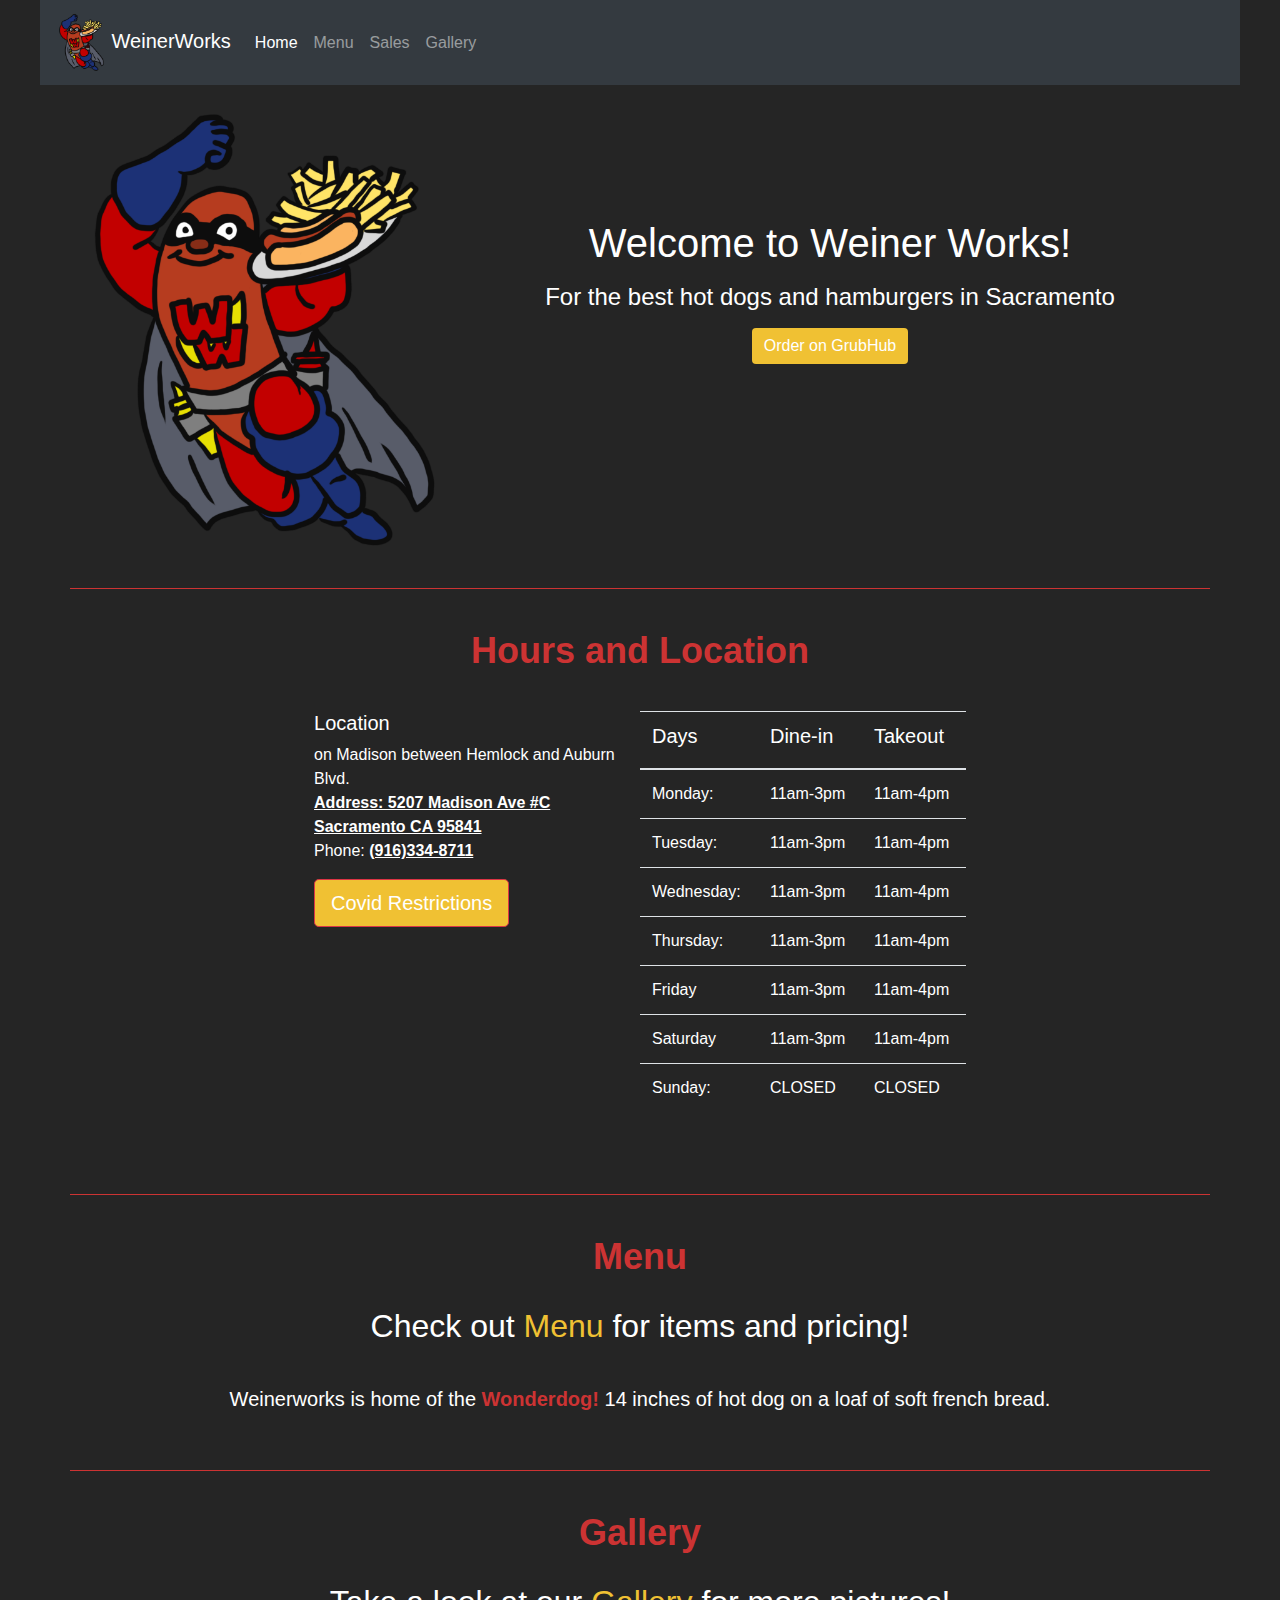
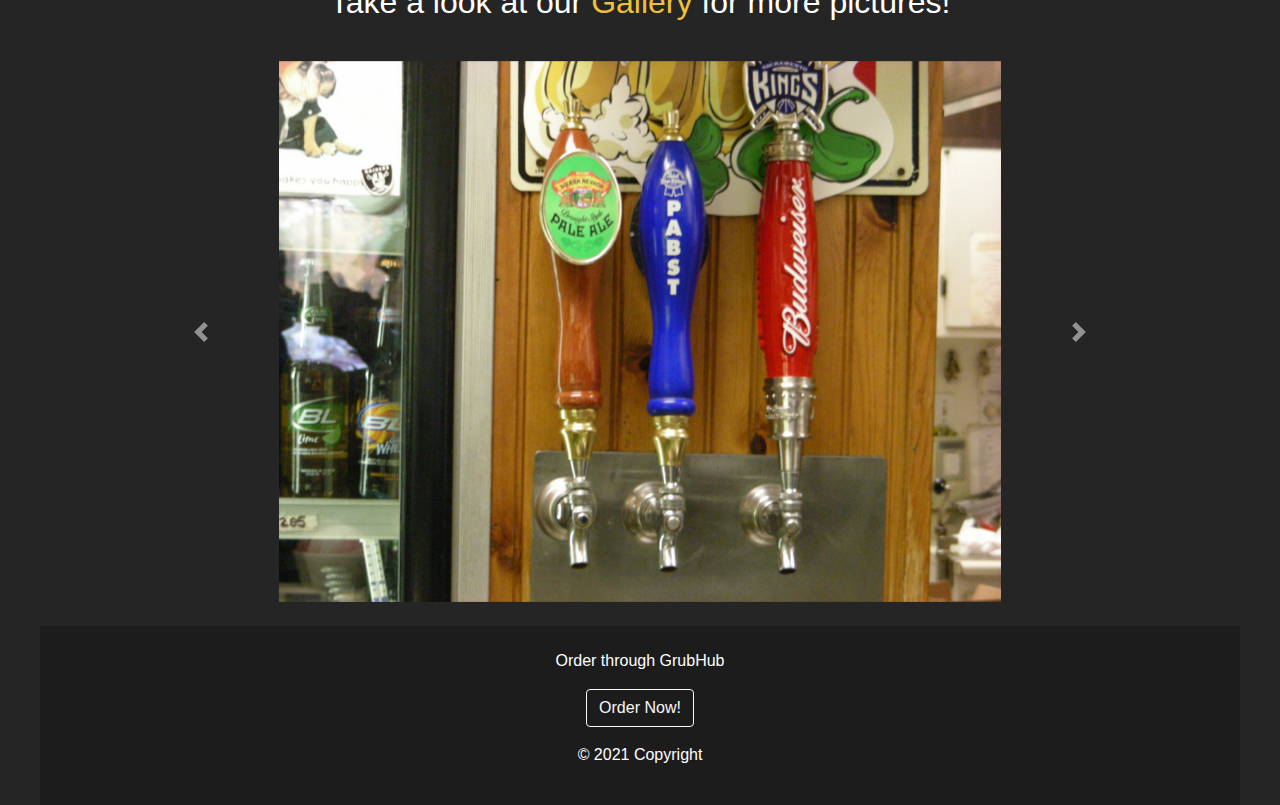
<file: index.html>
<!DOCTYPE html>
<html lang="en">

<head>
  <meta charset="UTF-8">
  <meta name="viewport" content="width=device-width, initial-scale=1.0">
  <title>Weiner Works</title>
  <link rel="stylesheet" href="css/styles.css">
  <link rel='icon' href='img/ww-mascot.png' type='image/x-icon' sizes="16x16" />
</head>

<body>
  <!--HEADER -->
  <header>
    <!-- Navbar -->
    <nav class="navbar navbar-expand-lg navbar-dark bg-dark">
      <a class="navbar-brand" href="index.html">
        <img src="img/ww-mascot.png" class="nav-logo" alt="weiner works logo" title="weiner works wonder weiner">
        WeinerWorks
      </a>
      <button class="navbar-toggler" type="button" data-toggle="collapse" data-target="#navbarSupportedContent" aria-controls="navbarSupportedContent" aria-expanded="false" aria-label="Toggle navigation">
        <span class="navbar-toggler-icon"></span>
      </button>
      <div class="collapse navbar-collapse" id="navbarSupportedContent">
        <div class="navbar-nav">
          <a class="nav-item nav-link active" href="index.html">Home <span class="sr-only">(current)</span></a>
          <a class="nav-item nav-link" href="menu.html">Menu</a>
          <a class="nav-item nav-link" href="sales.html">Sales</a>
          <a class="nav-item nav-link" href="gallery.html">Gallery</a>
        </div>
      </div>
    </nav>
  </header>
  <!--MAIN -->
  <main>
    <!-- Page Header -->
    <div class="container">
      <div class="row">
        <div class="col-md-4">
          <img src="img/ww-mascot.png" class="mascot" alt="illustration of a hotdog superhero carrying a plate of food" title="weiner works wonder weiner">
        </div>
        <div class="col-md-8 header-container">
          <div class="text-center header-banner">
            <h1 class="mb-3">Welcome to Weiner Works!</h1>
            <h4 class="mb-3">For the best hot dogs and hamburgers in Sacramento</h4>
            <a class="btn btn-primary" href="https://www.grubhub.com/restaurant/wiener-works-5207-madison-ave-ste-c-sacramento/383533" target="_blank" role="button">Order on GrubHub</a>
          </div class="p-5 text-center">



        </div>
      </div>

    </div>

    <hr>
    </hr>
    <!-- location and hours section -->
    <section class="section-hours-location">
      <h1 class="header">Hours and Location</h1>

      <div class="container-fluid center-div hours-location">
        <div class="row">

          <div class="col-lg location">
            <h5>Location</h5>
            <p>on Madison between Hemlock and Auburn Blvd.</p>
            <p class="address">
              <a href="https://goo.gl/maps/xLjLtcK5XWV1x1iJA" target="_blank">
                Address: 5207 Madison Ave #C
                <br>Sacramento CA 95841
              </a>
            </p>
            <p>Phone: <a href="tel:916-334-8711">(916)334-8711</a></p>
            <div class="covid-info">
              <button type="button" class="btn btn-lg btn-danger" data-toggle="popover" data-placement="bottom" data-content="Dine-in is not available. Take-out only. Masks are required for entry and service.">Covid Restrictions</button>
            </div>
          </div>

          <div class="col-lg hours">
            <table class="table table-hover">
              <thead>
                <tr class-days>
                  <th scope="col">
                    <h5>Days</h5>
                  </th>
                  <th scope="col">
                    <h5>Dine-in</h5>
                  </th>
                  <th scope="col">
                    <h5>Takeout</h5>
                  </th>
                </tr>
              </thead>
              <tbody>
                <tr>
                  <td>Monday:</td>
                  <td>11am-3pm</td>
                  <td>11am-4pm</td>
                </tr>
                <tr>

                  <td>Tuesday:</td>
                  <td>11am-3pm</td>
                  <td>11am-4pm</td>
                </tr>
                <tr>

                  <td>Wednesday:</td>
                  <td>11am-3pm</td>
                  <td>11am-4pm</td>
                </tr>
                <tr>

                  <td>Thursday:</td>
                  <td>11am-3pm</td>
                  <td>11am-4pm</td>
                </tr>
                <tr>

                  <td>Friday</td>
                  <td>11am-3pm</td>
                  <td>11am-4pm</td>
                </tr>
                <tr>

                  <td>Saturday</td>
                  <td>11am-3pm</td>
                  <td>11am-4pm</td>
                </tr>
                <tr>

                  <td>Sunday:</td>
                  <td>CLOSED</td>
                  <td>CLOSED</td>
                </tr>
              </tbody>
            </table>
          </div>
        </div>

      </div>
    </section>

    <hr>
    </hr>
    <!-- menu and prices -->
    <section class="main">
      <div class="menu">
        <h1 class="header">
          <a class="header-link middle2" href="menu.html">
            Menu
          </a>
        </h1>
        <h2 class="subheader">Check out <a href="menu.html" class="menu-link middle">Menu</a> for items and pricing!</h2>
        <p class="lead">Weinerworks is home of the <span class="wonderdog">Wonderdog!</span> 14 inches of hot dog on a loaf of soft french bread.</p>
      </div>
    </section>

    <hr>
    </hr>
    <!-- gallery link and carousel -->
    <section class="main">
      <div class="gallery">
        <h1 class="header">
          <a class="header-link middle2" href="gallery.html">
            Gallery
          </a>
        </h1>
        <h2 class="subheader">Take a look at our <a href="gallery.html" class="menu-link middle">Gallery</a> for more pictures!</h2>
        <div id="carouselExampleControls" class="carousel slide" data-ride="carousel">
          <div class="carousel-inner">
            <div class="carousel-item active">
              <img class="d-block carousel-img" src="img/ww2.jpg" alt="photo of beer on tap displayed" title="On tap">
            </div>
            <div class="carousel-item">
              <img class="d-block carousel-img" src="img/ww23.jpg" alt="arial photo of a table with food" title="large portions">
            </div>
            <div class="carousel-item">
              <img class="d-block carousel-img" src="img/ww39.jpg" alt="photo of a child biting into a burger" title="child friendly">
            </div>
          </div>
          <a class="carousel-control-prev" href="#carouselExampleControls" role="button" data-slide="prev">
            <span class="carousel-control-prev-icon" aria-hidden="true"></span>
            <span class="sr-only">Previous</span>
          </a>
          <a class="carousel-control-next" href="#carouselExampleControls" role="button" data-slide="next">
            <span class="carousel-control-next-icon" aria-hidden="true"></span>
            <span class="sr-only">Next</span>
          </a>
        </div>
      </div>
    </section>



  </main>

  <!--FOOTER -->
  <footer>

    <div class="container">

      <section class="footer-links">
        <p class="d-flex justify-content-center align-items-center">
          <span class="me-3">Order through GrubHub</span>
        </p>
        <p class="d-flex justify-content-center align-items-center">
          <button type="button" class="btn btn-outline-light btn-rounded footer-btn">
            Order Now!
          </button>
        </p>
        <p class="d-flex justify-content-center align-items-center">
          © 2021 Copyright
        </p>
      </section>

    </div>

  </footer>

  <!-- SCRIPTS for added JS files -->
  <script src="/js/jquery.min.js"></script>
  <script src="/js/popper.min.js"></script>
  <script src="/js/bootstrap.min.js"></script>
  <script src="/js/app.js"></script>

</body>

</html>
</file>
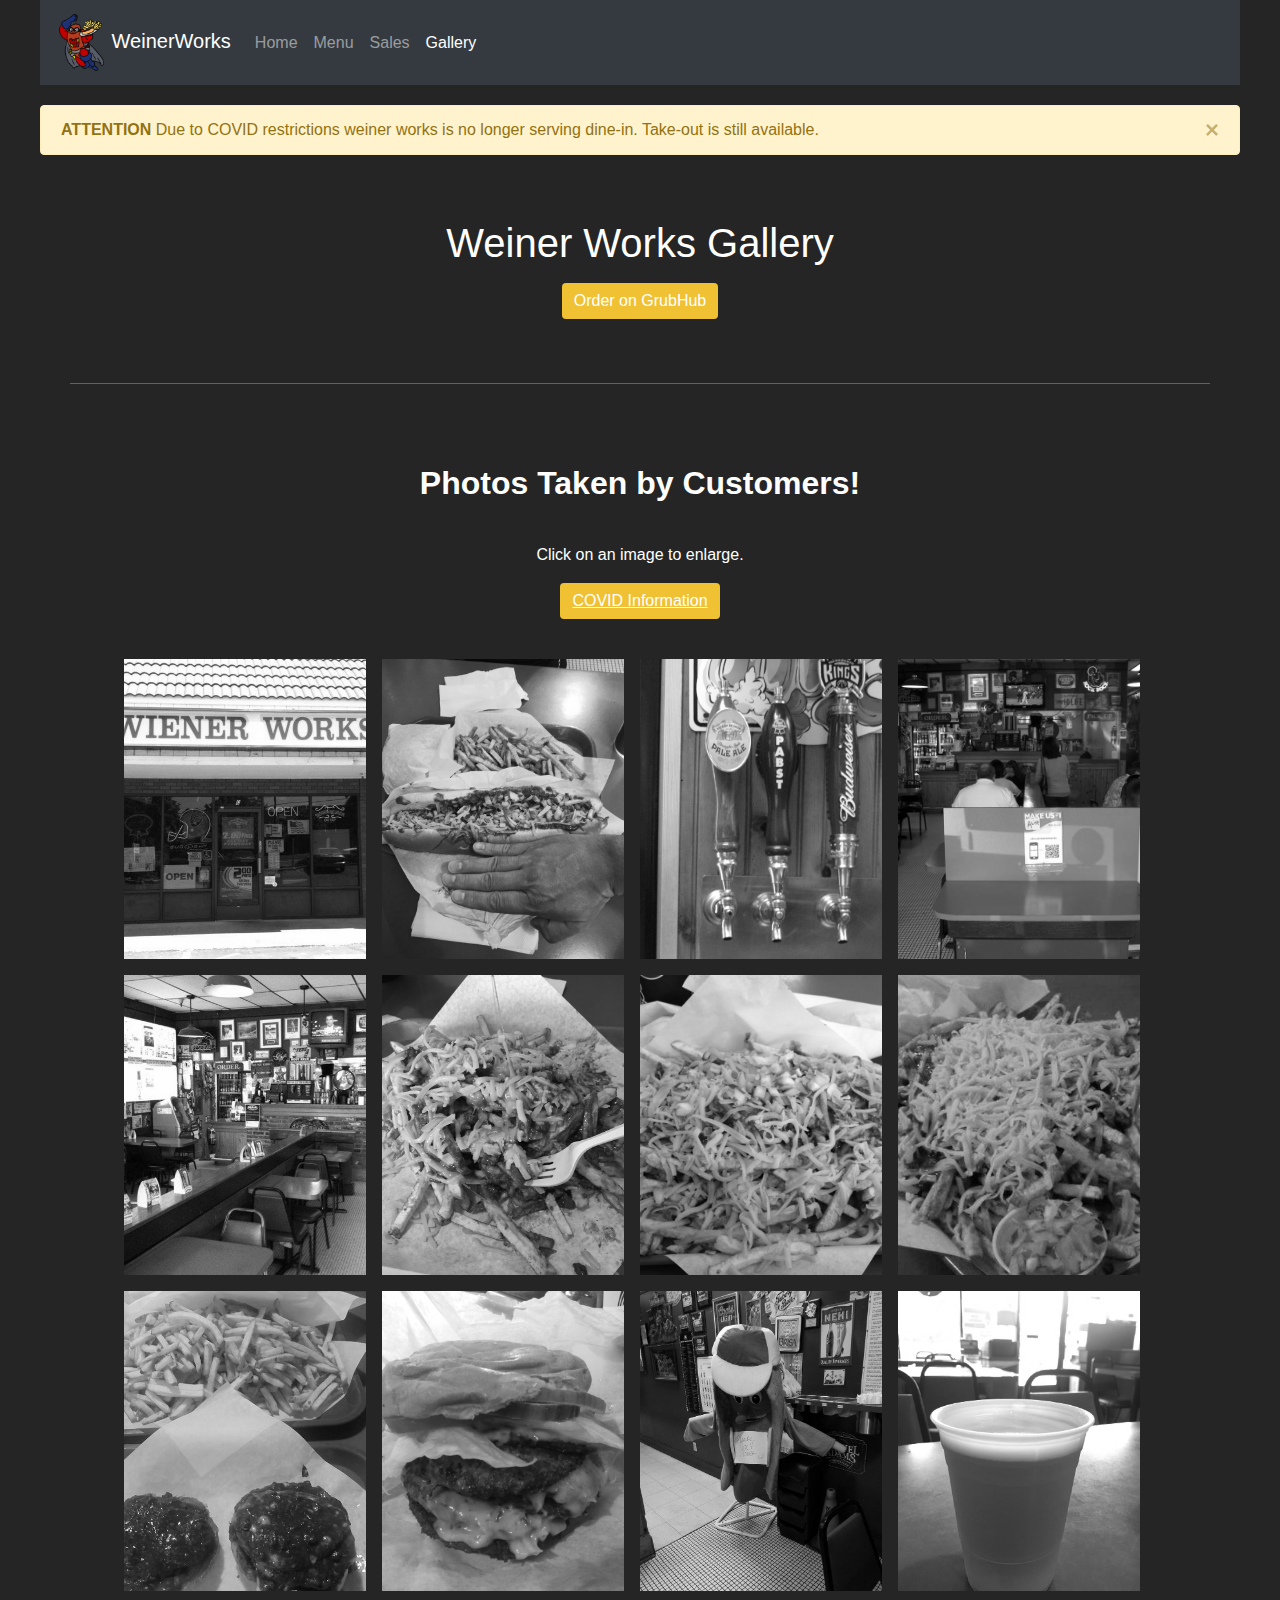
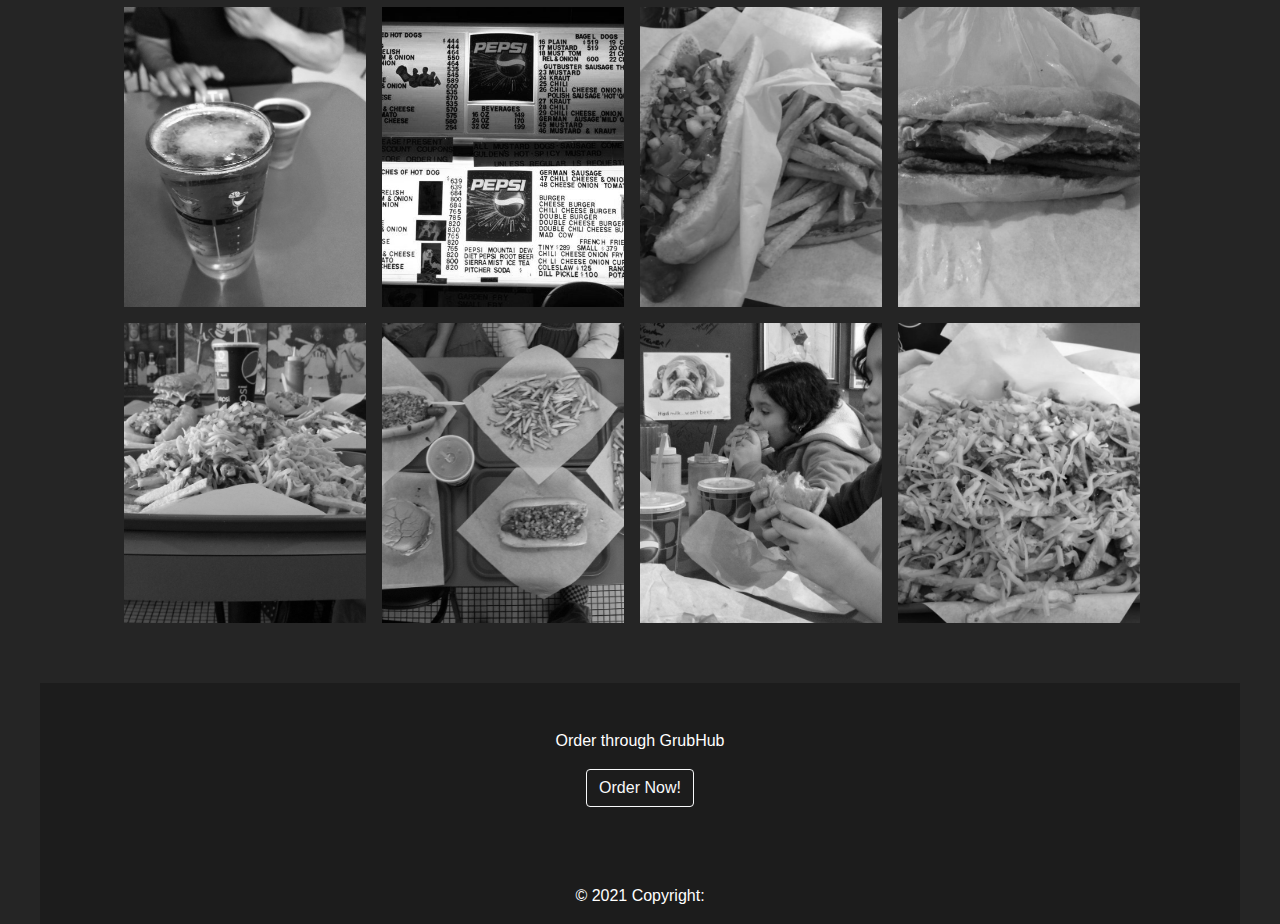
<file: gallery.html>
<html lang="en">

<head>
  <meta charset="UTF-8">
  <meta name="viewport" content="width=device-width, initial-scale=1.0">
  <title>Weiner Works</title>
  <link rel="stylesheet" href="css/styles.css">
  <link rel='icon' href='img/ww-mascot.png' type='image/x-icon' sizes="16x16" />

</head>

<body>
  <!--HEADER -->
  <header>
    <!-- Navbar -->
    <nav class="navbar navbar-expand-lg navbar-dark bg-dark">
      <a class="navbar-brand" href="index.html">
        <img src="img/ww-mascot.png" class="nav-logo"  alt="weiner works logo" title="weiner works wonder weiner">
        WeinerWorks
      </a>
      <button class="navbar-toggler" type="button" data-toggle="collapse" data-target="#navbarSupportedContent" aria-controls="navbarSupportedContent" aria-expanded="false" aria-label="Toggle navigation">
        <span class="navbar-toggler-icon"></span>
      </button>
      <div class="collapse navbar-collapse" id="navbarSupportedContent">
        <div class="navbar-nav">
          <a class="nav-item nav-link" href="index.html">Home <span class="sr-only">(current)</span></a>
          <a class="nav-item nav-link" href="menu.html">Menu</a>
          <a class="nav-item nav-link" href="sales.html">Sales</a>
          <a class="nav-item nav-link active" href="gallery.html">Gallery</a>
        </div>
      </div>
    </nav>
  </header>
  <!--MAIN -->
  <main>
    <!-- COVID alert -->
    <div class="alert alert-warning alert-dismissible fade show" role="alert">
      <strong>ATTENTION</strong> Due to COVID restrictions weiner works is no longer serving dine-in. Take-out is still available.
      <button type="button" class="close" data-dismiss="alert" aria-label="Close">
        <span aria-hidden="true">&times;</span>
      </button>
    </div>

    <!-- Page Header -->
    <div class="p-5 text-center header-banner">
      <h1 class="mb-3">Weiner Works Gallery</h1>
      <a class="btn btn-primary" href="https://www.grubhub.com/restaurant/wiener-works-5207-madison-ave-ste-c-sacramento/383533" target="_blank" role="button">Order on GrubHub</a>
    </div class="p-5 text-center">




    <hr>
    </hr>
    <!-- Gallery lightbox-->
    <section>

      <div class="lightbox-gallery">
        <div class="container">
          <div class="intro">
            <h2 class="text-center">Photos Taken by Customers!</h2>
            <p class="text-center">Click on an image to enlarge.</p>
            <div class="covid-collapse text-center">
              <p>
                <a class="btn btn-primary" data-toggle="collapse" href="#collapseExample" role="button" aria-expanded="false" aria-controls="collapseExample">
                  COVID Information
                </a>
              </p>
              <div class="collapse" id="collapseExample">
                <div class="card card-body covid-card">
                  Masks are required upon entry. Take-out Only.
                </div>
              </div>
            </div>
          </div>
          <div class="row photos">
            <div class="col-sm-6 col-md-4 col-lg-3 item gallery-img"><a href="img/ww1.jpg" data-lightbox="photos"><img class="img-fluid" src="img/ww0.jpg" alt="photo of weiner works store front" title="weiner works store front"></a></div>
            <div class="col-sm-6 col-md-4 col-lg-3 item gallery-img"><a href="img/ww1.jpg" data-lightbox="photos"><img class="img-fluid" src="img/ww1.jpg"alt="photo of a hand next to a wonderdog" title="Sizing it up"></a></div>
            <div class="col-sm-6 col-md-4 col-lg-3 item gallery-img"><a href="img/ww2.jpg" data-lightbox="photos"><img class="img-fluid" src="img/ww2.jpg"alt="photo of beer on tap displayed" title="On tap"></a></div>
            <div class="col-sm-6 col-md-4 col-lg-3 item gallery-img"><a href="img/ww3.jpg" data-lightbox="photos"><img class="img-fluid" src="img/ww3.jpg"alt="photo of the inside of weiner works filled with customers" title="A small gathering"></a></div>
            <div class="col-sm-6 col-md-4 col-lg-3 item gallery-img"><a href="img/ww4.jpg" data-lightbox="photos"><img class="img-fluid" src="img/ww4.jpg"alt="photo of the inside of weiner works empty" title="Interior"></a></div>
            <div class="col-sm-6 col-md-4 col-lg-3 item gallery-img"><a href="img/ww5.jpg" data-lightbox="photos"><img class="img-fluid" src="img/ww5.jpg"alt="photo of chilli cheese fries" title="chilli cheese fries"></a></div>
            <div class="col-sm-6 col-md-4 col-lg-3 item gallery-img"><a href="img/ww6.jpg" data-lightbox="photos"><img class="img-fluid" src="img/ww6.jpg"alt="photo of chilli cheese fries with onions" title="chilli cheese fries with onions"></a></div>
            <div class="col-sm-6 col-md-4 col-lg-3 item gallery-img"><a href="img/ww7.jpg" data-lightbox="photos"><img class="img-fluid" src="img/ww7.jpg"alt="photo of chilli cheese fries" title="chilli cheese fries"></a></div>
            <div class="col-sm-6 col-md-4 col-lg-3 item gallery-img"><a href="img/ww8.jpg" data-lightbox="photos"><img class="img-fluid" src="img/ww8.jpg"alt="photo of two open faced burgers and fries" title="open face burgers"></a></div>
            <div class="col-sm-6 col-md-4 col-lg-3 item gallery-img"><a href="img/ww9.jpg" data-lightbox="photos"><img class="img-fluid" src="img/ww9.jpg"alt="photo of a double cheeseburger" title="double cheeseburger"></a></div>
            <div class="col-sm-6 col-md-4 col-lg-3 item gallery-img"><a href="img/ww10.jpg" data-lightbox="photos"><img class="img-fluid" src="img/ww10.jpg"alt="photo of a display of a hotdog with a hat on" title="local mascot"></a></div>
            <div class="col-sm-6 col-md-4 col-lg-3 item gallery-img"><a href="img/ww11.jpg" data-lightbox="photos"><img class="img-fluid" src="img/ww11.jpg"alt="photo of a cup of beer" title="cup of beer"></a></div>
            <div class="col-sm-6 col-md-4 col-lg-3 item gallery-img"><a href="img/ww12.jpg" data-lightbox="photos"><img class="img-fluid" src="img/ww12.jpg"alt="photo of a glass of beer" title="pint of beer"></a></div>
            <div class="col-sm-6 col-md-4 col-lg-3 item gallery-img"><a href="img/ww13.jpg" data-lightbox="photos"><img class="img-fluid" src="img/ww13.jpg"alt="photo of the weiner works menu board" title="menu"></a></div>
            <div class="col-sm-6 col-md-4 col-lg-3 item gallery-img"><a href="img/ww14.jpg" data-lightbox="photos"><img class="img-fluid" src="img/ww14.jpg"alt="photo of a chilli chees dog next to fries" title="chilli dog and fries"></a></div>
            <div class="col-sm-6 col-md-4 col-lg-3 item gallery-img"><a href="img/ww15.jpg" data-lightbox="photos"><img class="img-fluid" src="img/ww15.jpg"alt="photo of a frankenburger" title="frankenburger"></a></div>
            <div class="col-sm-6 col-md-4 col-lg-3 item gallery-img"><a href="img/ww19.jpg" data-lightbox="photos"><img class="img-fluid" src="img/ww19.jpg"alt="photo of a table covered with plates of food" title="lots of food"></a></div>
            <div class="col-sm-6 col-md-4 col-lg-3 item gallery-img"><a href="img/ww23.jpg" data-lightbox="photos"><img class="img-fluid" src="img/ww23.jpg"alt="arial photo of a table with food" title="large portions"></a></div>
            <div class="col-sm-6 col-md-4 col-lg-3 item gallery-img"><a href="img/ww39.jpg" data-lightbox="photos"><img class="img-fluid" src="img/ww39.jpg"alt="photo of a child biting into a burger" title="child friendly"></a></div>
            <div class="col-sm-6 col-md-4 col-lg-3 item gallery-img"><a href="img/ww6.jpg" data-lightbox="photos"><img class="img-fluid" src="img/ww6.jpg"alt="photo of chilli cheese fries with onions" title="chillie cheese fries with onions"></a></div>
          </div>
        </div>
      </div>
    </section>





  </main>
  <!--FOOTER -->
  <footer>
    <div class="container p-4 pb-0">
      <section class="footer-links">
        <p class="d-flex justify-content-center align-items-center">
          <span class="me-3">Order through GrubHub</span>
        </p>
        <p class="d-flex justify-content-center align-items-center">
          <button type="button" class="btn btn-outline-light btn-rounded footer-btn">
            Order Now!
          </button>
        </p>
      </section>
    </div>

    <div class="text-center p-3 footer-copyright">
      © 2021 Copyright:
    </div>
  </footer>

  <!-- SCRIPTS for added JS files -->
  <script src="/js/jquery.min.js"></script>
  <script src="/js/popper.min.js"></script>
  <script src="/js/bootstrap.min.js"></script>
  <script src="/js/lightbox-plus-jquery.js"></script>

</body>

</html>
</file>
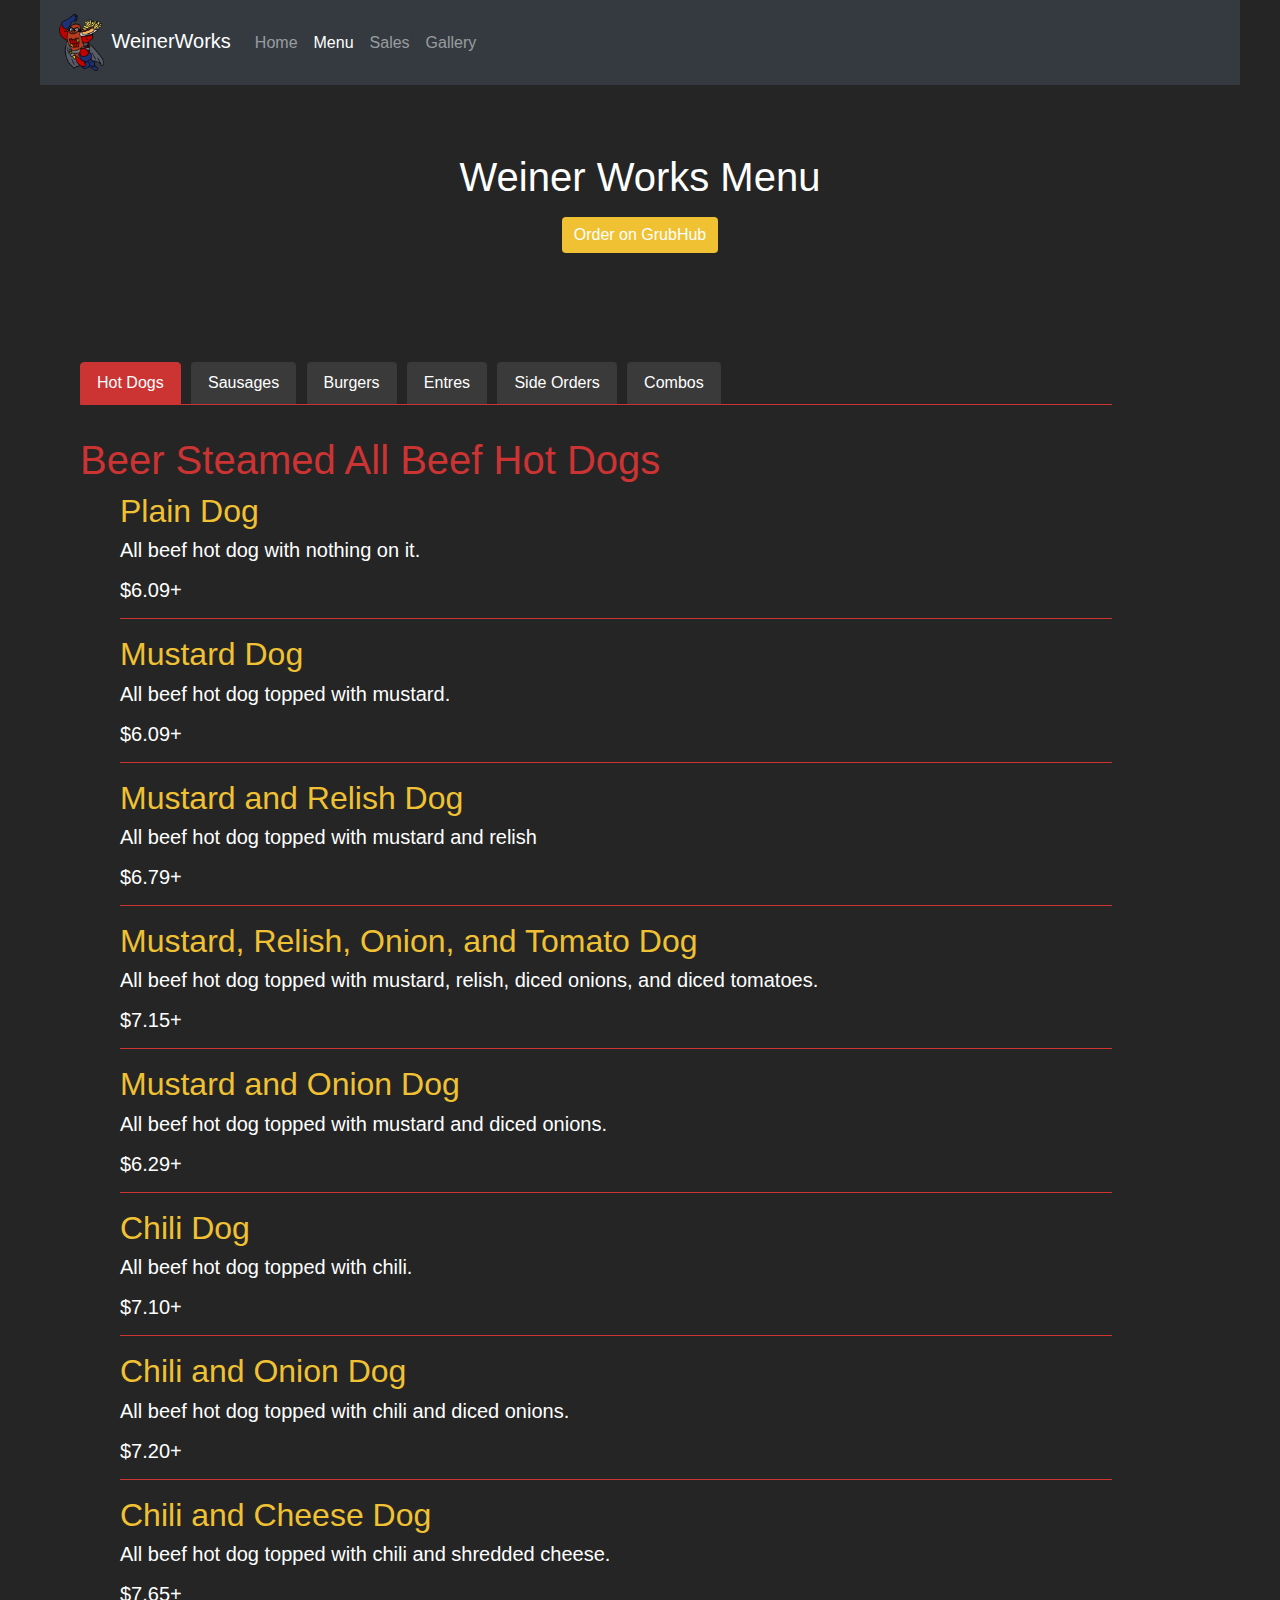
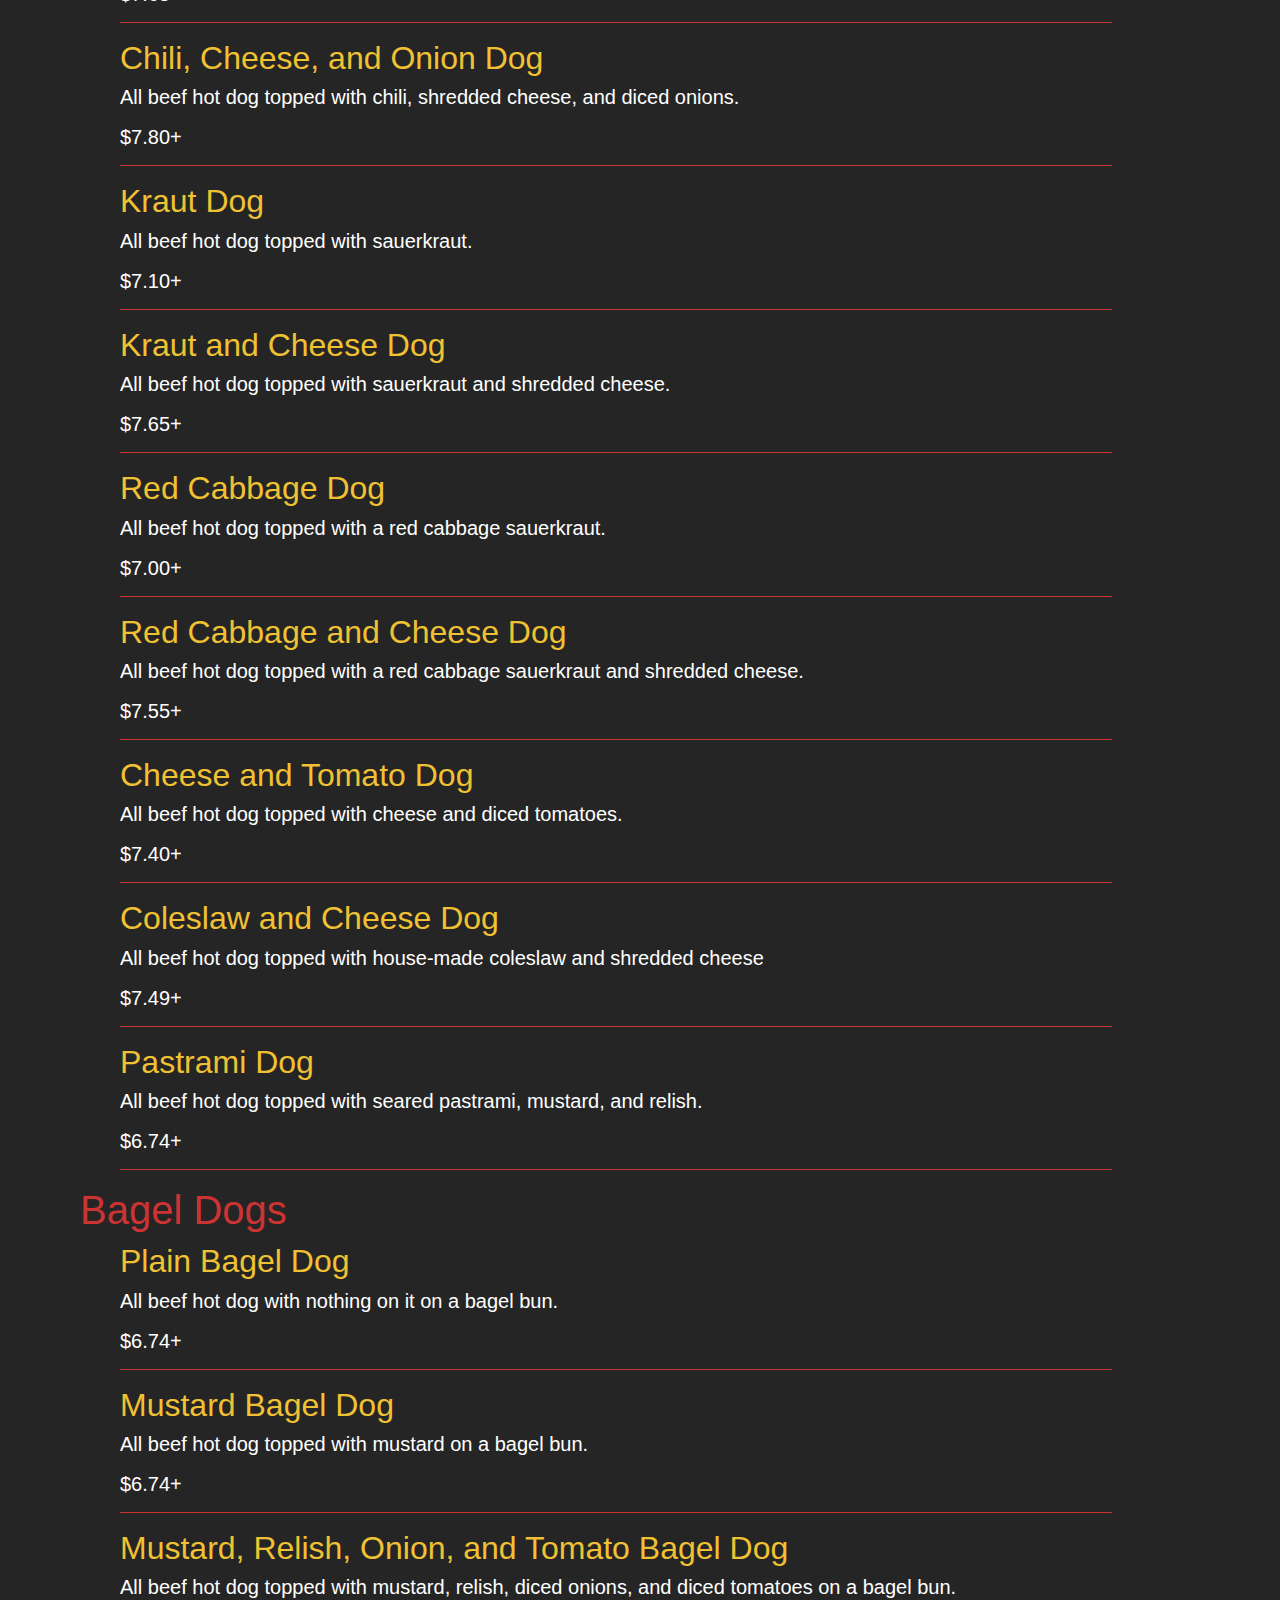
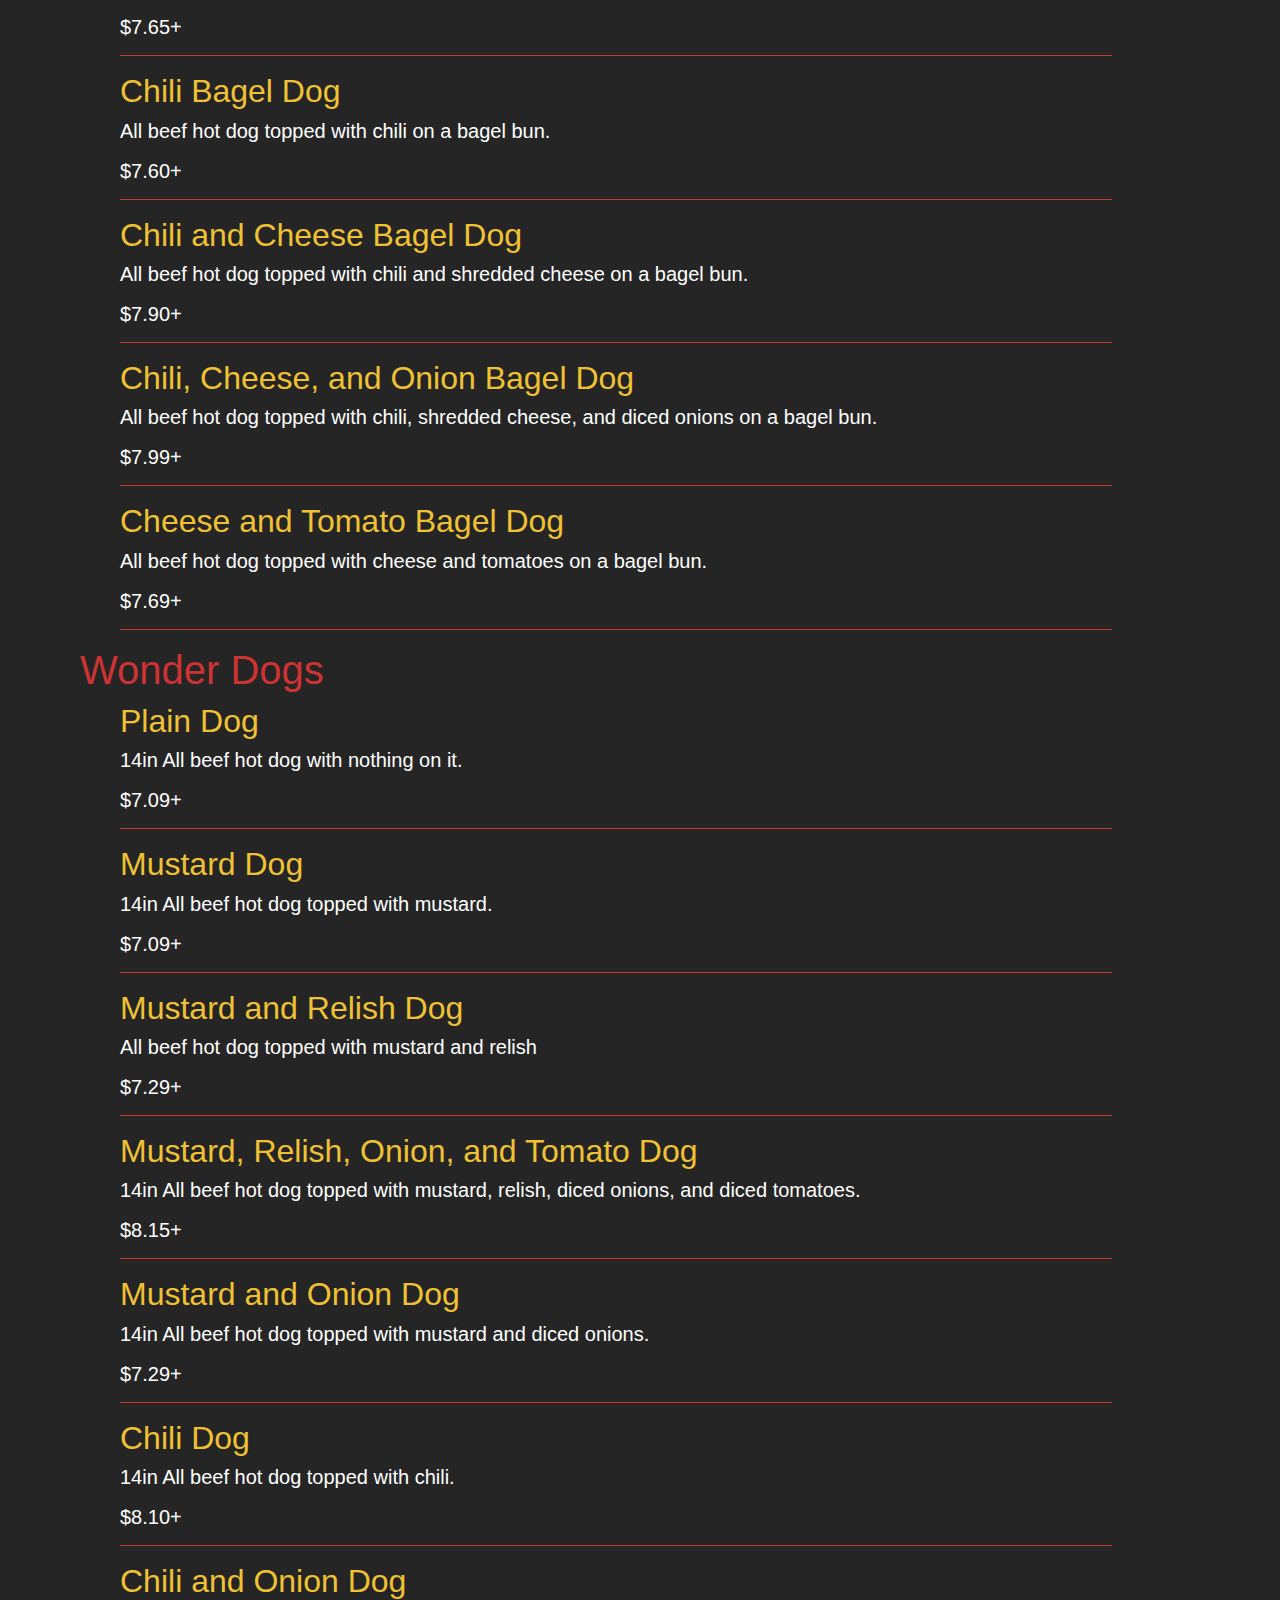
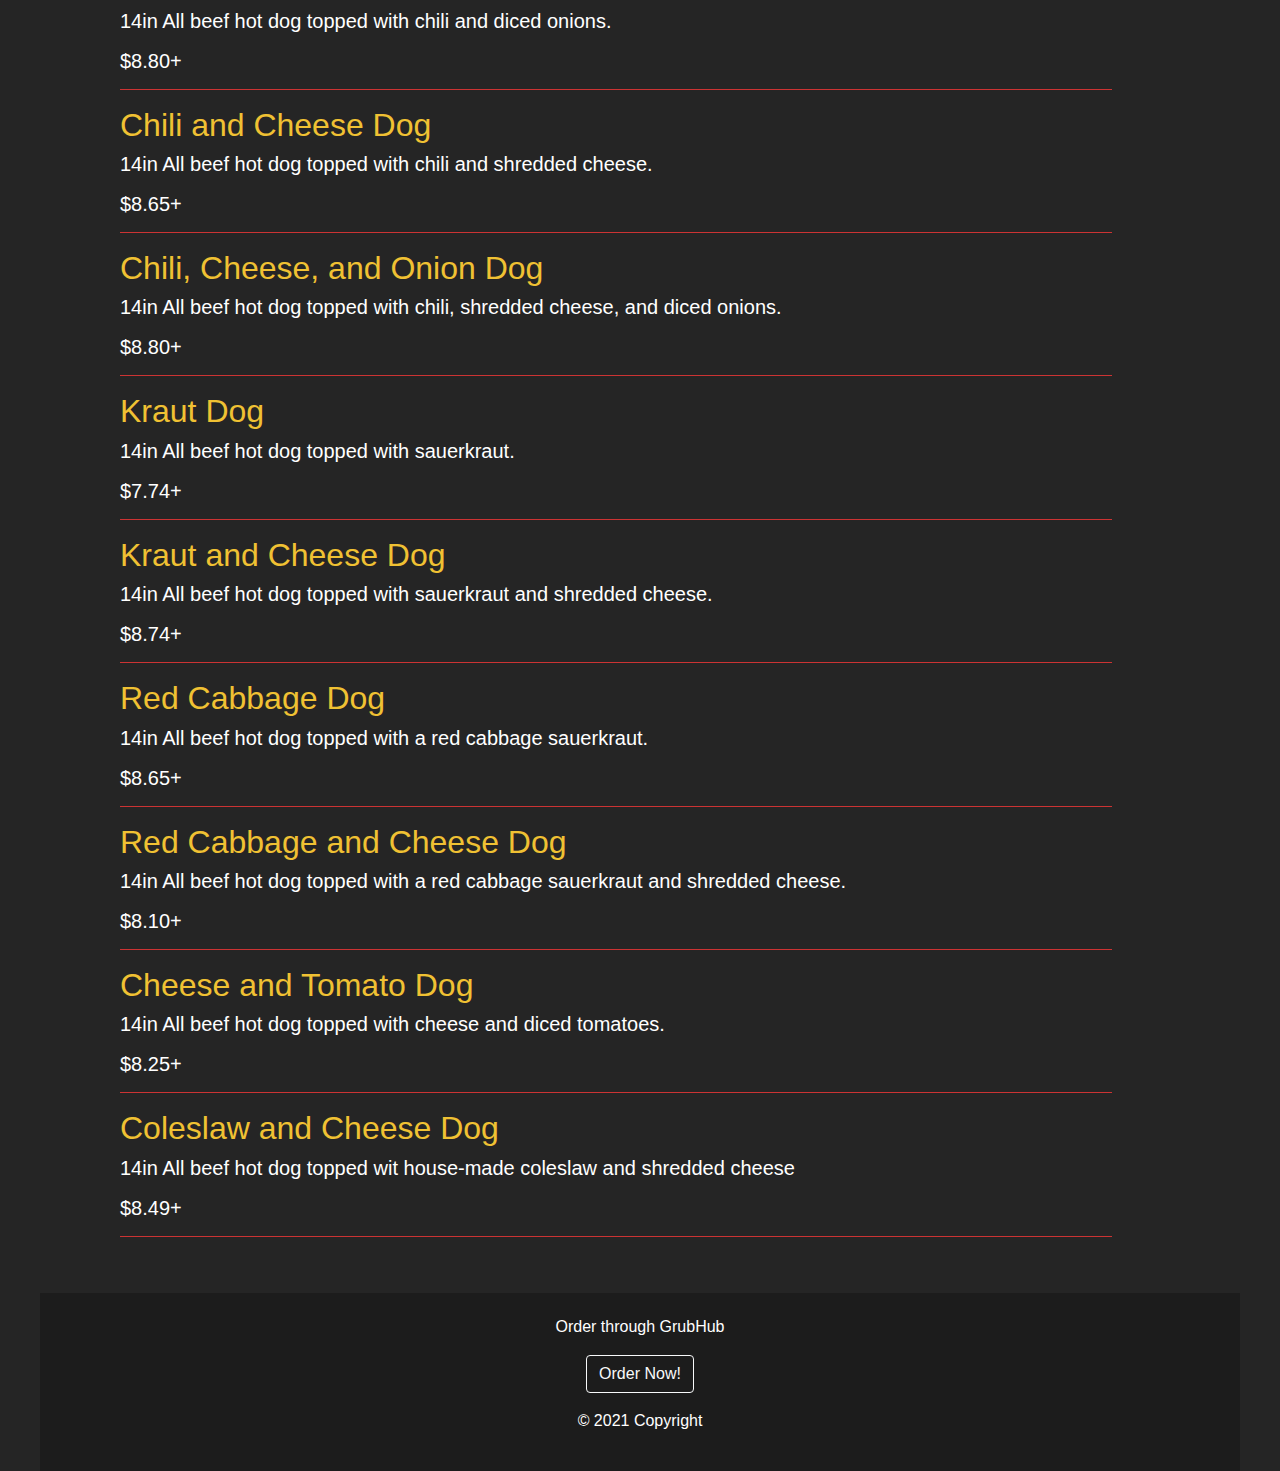
<file: menu.html>
<!DOCTYPE html>
<html lang="en">

<head>
  <meta charset="UTF-8">
  <meta name="viewport" content="width=device-width, initial-scale=1.0">
  <title>Weiner Works</title>
  <link rel="stylesheet" href="css/styles.css">
  <link rel='icon' href='img/ww-mascot.png' type='image/x-icon' />
</head>

<body>
  <!--HEADER -->
  <header>
    <!-- Navbar -->
    <nav class="navbar navbar-expand-lg navbar-dark bg-dark" alt="weiner works logo" title="weiner works wonder weiner">
      <a class="navbar-brand" href="index.html">
        <img src="img/ww-mascot.png" class="nav-logo">
        WeinerWorks
      </a>
      <button class="navbar-toggler" type="button" data-toggle="collapse" data-target="#navbarSupportedContent" aria-controls="navbarSupportedContent" aria-expanded="false" aria-label="Toggle navigation">
        <span class="navbar-toggler-icon"></span>
      </button>
      <div class="collapse navbar-collapse" id="navbarSupportedContent">
        <div class="navbar-nav">
          <a class="nav-item nav-link" href="index.html">Home <span class="sr-only">(current)</span></a>
          <a class="nav-item nav-link active" href="menu.html">Menu</a>
          <a class="nav-item nav-link" href="sales.html">Sales</a>
          <a class="nav-item nav-link" href="gallery.html">Gallery</a>
        </div>
      </div>
    </nav>
  </header>
  <!--MAIN -->
  <main>
    <!-- Page Header -->
    <div class="p-5 text-center header-banner">
      <h1 class="mb-3">Weiner Works Menu</h1>
      <a class="btn btn-primary" href="https://www.grubhub.com/restaurant/wiener-works-5207-madison-ave-ste-c-sacramento/383533" target="_blank">
        Order on GrubHub
      </a>
    </div class="p-5 text-center">

    <!-- Menu Navigation -->
    <section class="menu-tabs">
      <ul class="nav nav-tabs" id="myTab" role="tablist">
        <li class="nav-item">
          <a class="nav-link active" id="hot-dog-tab" data-toggle="tab" href="#hot-dogs" role="tab" aria-controls="hot-dogs" aria-selected="true">Hot Dogs</a>
        </li>
        <li class="nav-item">
          <a class="nav-link" id="sausages-tab" data-toggle="tab" href="#sausages" role="tab" aria-controls="sausages" aria-selected="false">Sausages</a>
        </li>
        <li class="nav-item">
          <a class="nav-link" id="burger-tab" data-toggle="tab" href="#burgers" role="tab" aria-controls="burgers" aria-selected="false">Burgers</a>
        </li>
        <li class="nav-item">
          <a class="nav-link" id="entres-tab" data-toggle="tab" href="#entres" role="tab" aria-controls="entres" aria-selected="false">Entres</a>
        </li>
        <li class="nav-item">
          <a class="nav-link" id="side-orders-tab" data-toggle="tab" href="#side-orders" role="tab" aria-controls="side-orders" aria-selected="false">Side Orders</a>
        </li>
        <li class="nav-item">
          <a class="nav-link" id="combos-tab" data-toggle="tab" href="#combos" role="tab" aria-controls="combos" aria-selected="false">Combos</a>
        </li>
      </ul>

      <!-- Menu sections -->
      <div class="tab-content" id="myTabContent">
        <!-- Menu for hot dogs -->
        <div class="tab-pane fade show active" id="hot-dogs" role="tabpanel" aria-labelledby="hot-dog-tab">
          <h1 class="menu">Beer Steamed All Beef Hot Dogs<h1>
            <ul class="menu-list">
              <li class="menu-list-items">
                <h2>Plain Dog</h2>
                <p>All beef hot dog with nothing on it.</p>
                <p>$6.09+</p>
              </li>
              <hr class="hr-menu">
              </hr>
              <li class="menu-list-items">
                <h2>Mustard Dog</h2>
                <p>All beef hot dog topped with mustard.</p>
                <p>$6.09+</p>
              </li>
              <hr class="hr-menu">
              </hr>
              <li class="menu-list-items">
                <h2>Mustard and Relish Dog</h2>
                <p>All beef hot dog topped with mustard and relish</p>
                <p>$6.79+</p>
              </li>
              <hr class="hr-menu">
              </hr>
              <li class="menu-list-items">
                <h2>Mustard, Relish, Onion, and Tomato Dog</h2>
                <p>All beef hot dog topped with mustard, relish, diced onions, and diced tomatoes.</p>
                <p>$7.15+</p>
              </li>
              <hr class="hr-menu">
              </hr>
              <li class="menu-list-items">
                <h2>Mustard and Onion Dog</h2>
                <p>All beef hot dog topped with mustard and diced onions.</p>
                <p>$6.29+</p>
              </li>
              <hr class="hr-menu">
              </hr>
              <li class="menu-list-items">
                <h2>Chili Dog</h2>
                <p>All beef hot dog topped with chili.</p>
                <p>$7.10+</p>
              </li>
              <hr class="hr-menu">
              </hr>
              <li class="menu-list-items">
                <h2>Chili and Onion Dog</h2>
                <p>All beef hot dog topped with chili and diced onions.</p>
                <p>$7.20+</p>
              </li>
              <hr class="hr-menu">
              </hr>
              <li class="menu-list-items">
                <h2>Chili and Cheese Dog</h2>
                <p>All beef hot dog topped with chili and shredded cheese.</p>
                <p>$7.65+</p>
              </li>
              <hr class="hr-menu">
              </hr>
              <li class="menu-list-items">
                <h2>Chili, Cheese, and Onion Dog</h2>
                <p>All beef hot dog topped with chili, shredded cheese, and diced onions.</p>
                <p>$7.80+</p>
              </li>
              <hr class="hr-menu">
              </hr>
              <li class="menu-list-items">
                <h2>Kraut Dog</h2>
                <p>All beef hot dog topped with sauerkraut.</p>
                <p>$7.10+</p>
              </li>
              <hr class="hr-menu">
              </hr>
              <li class="menu-list-items">
                <h2>Kraut and Cheese Dog</h2>
                <p>All beef hot dog topped with sauerkraut and shredded cheese.</p>
                <p>$7.65+</p>
              </li>
              <hr class="hr-menu">
              </hr>
              <li class="menu-list-items">
                <h2>Red Cabbage Dog</h2>
                <p>All beef hot dog topped with a red cabbage sauerkraut.</p>
                <p>$7.00+</p>
              </li>
              <hr class="hr-menu">
              </hr>
              <li class="menu-list-items">
                <h2>Red Cabbage and Cheese Dog</h2>
                <p>All beef hot dog topped with a red cabbage sauerkraut and shredded cheese.</p>
                <p>$7.55+</p>
              </li>
              <hr class="hr-menu">
              </hr>
              <li class="menu-list-items">
                <h2>Cheese and Tomato Dog</h2>
                <p>All beef hot dog topped with cheese and diced tomatoes.</p>
                <p>$7.40+</p>
              </li>
              <hr class="hr-menu">
              </hr>
              <li class="menu-list-items">
                <h2>Coleslaw and Cheese Dog</h2>
                <p>All beef hot dog topped with house-made coleslaw and shredded cheese</p>
                <p>$7.49+</p>
              </li>
              <hr class="hr-menu">
              </hr>
              <li class="menu-list-items">
                <h2>Pastrami Dog</h2>
                <p>All beef hot dog topped with seared pastrami, mustard, and relish.</p>
                <p>$6.74+</p>
              </li>
              <hr class="hr-menu"></hr>
            </ul>
          <h1 class="menu">Bagel Dogs<h1>
            <ul class="menu-list">
              <li class="menu-list-items">
                <h2>Plain Bagel Dog</h2>
                <p>All beef hot dog with nothing on it on a bagel bun.</p>
                <p>$6.74+</p>
              </li>
              <hr class="hr-menu"></hr>
              <li class="menu-list-items">
                <h2>Mustard Bagel Dog</h2>
                <p>All beef hot dog topped with mustard on a bagel bun.</p>
                <p>$6.74+</p>
              </li>
              <hr class="hr-menu"></hr>
              <li class="menu-list-items">
                <h2>Mustard, Relish, Onion, and Tomato Bagel Dog</h2>
                <p>All beef hot dog topped with mustard, relish, diced onions, and diced tomatoes on a bagel bun.</p>
                <p>$7.65+</p>
              </li>
              <hr class="hr-menu"></hr>
              <li class="menu-list-items">
                <h2>Chili Bagel Dog</h2>
                <p>All beef hot dog topped with chili on a bagel bun.</p>
                <p>$7.60+</p>
              </li>
              <hr class="hr-menu"></hr>
              <li class="menu-list-items">
                <h2>Chili and Cheese Bagel Dog</h2>
                <p>All beef hot dog topped with chili and shredded cheese on a bagel bun.</p>
                <p>$7.90+</p>
              </li>
              <hr class="hr-menu"></hr>
              <li class="menu-list-items">
                <h2>Chili, Cheese, and Onion Bagel Dog</h2>
                <p>All beef hot dog topped with chili, shredded cheese, and diced onions on a bagel bun.</p>
                <p>$7.99+</p>
              </li>
              <hr class="hr-menu"></hr>
              <li class="menu-list-items">
                <h2>Cheese and Tomato Bagel Dog</h2>
                <p>All beef hot dog topped with cheese and tomatoes on a bagel bun.</p>
                <p>$7.69+</p>
              </li>
              <hr class="hr-menu"></hr>
            </ul>
          <h1 class="menu">Wonder Dogs<h1>
            <ul class="menu-list">
              <li class="menu-list-items">
                <h2>Plain Dog</h2>
                <p>14in All beef hot dog with nothing on it.</p>
                <p>$7.09+</p>
              </li>
              <hr class="hr-menu">
              </hr>
              <li class="menu-list-items">
                <h2>Mustard Dog</h2>
                <p>14in All beef hot dog topped with mustard.</p>
                <p>$7.09+</p>
              </li>
              <hr class="hr-menu">
              </hr>
              <li class="menu-list-items">
                <h2>Mustard and Relish Dog</h2>
                <p>All beef hot dog topped with mustard and relish</p>
                <p>$7.29+</p>
              </li>
              <hr class="hr-menu">
              </hr>
              <li class="menu-list-items">
                <h2>Mustard, Relish, Onion, and Tomato Dog</h2>
                <p>14in All beef hot dog topped with mustard, relish, diced onions, and diced tomatoes.</p>
                <p>$8.15+</p>
              </li>
              <hr class="hr-menu">
              </hr>
              <li class="menu-list-items">
                <h2>Mustard and Onion Dog</h2>
                <p>14in All beef hot dog topped with mustard and diced onions.</p>
                <p>$7.29+</p>
              </li>
              <hr class="hr-menu">
              </hr>
              <li class="menu-list-items">
                <h2>Chili Dog</h2>
                <p>14in All beef hot dog topped with chili.</p>
                <p>$8.10+</p>
              </li>
              <hr class="hr-menu">
              </hr>
              <li class="menu-list-items">
                <h2>Chili and Onion Dog</h2>
                <p>14in All beef hot dog topped with chili and diced onions.</p>
                <p>$8.80+</p>
              </li>
              <hr class="hr-menu">
              </hr>
              <li class="menu-list-items">
                <h2>Chili and Cheese Dog</h2>
                <p>14in All beef hot dog topped with chili and shredded cheese.</p>
                <p>$8.65+</p>
              </li>
              <hr class="hr-menu">
              </hr>
              <li class="menu-list-items">
                <h2>Chili, Cheese, and Onion Dog</h2>
                <p>14in All beef hot dog topped with chili, shredded cheese, and diced onions.</p>
                <p>$8.80+</p>
              </li>
              <hr class="hr-menu">
              </hr>
              <li class="menu-list-items">
                <h2>Kraut Dog</h2>
                <p>14in All beef hot dog topped with sauerkraut.</p>
                <p>$7.74+</p>
              </li>
              <hr class="hr-menu">
              </hr>
              <li class="menu-list-items">
                <h2>Kraut and Cheese Dog</h2>
                <p>14in All beef hot dog topped with sauerkraut and shredded cheese.</p>
                <p>$8.74+</p>
              </li>
              <hr class="hr-menu">
              </hr>
              <li class="menu-list-items">
                <h2>Red Cabbage Dog</h2>
                <p>14in All beef hot dog topped with a red cabbage sauerkraut.</p>
                <p>$8.65+</p>
              </li>
              <hr class="hr-menu">
              </hr>
              <li class="menu-list-items">
                <h2>Red Cabbage and Cheese Dog</h2>
                <p>14in All beef hot dog topped with a red cabbage sauerkraut and shredded cheese.</p>
                <p>$8.10+</p>
              </li>
              <hr class="hr-menu">
              </hr>
              <li class="menu-list-items">
                <h2>Cheese and Tomato Dog</h2>
                <p>14in All beef hot dog topped with cheese and diced tomatoes.</p>
                <p>$8.25+</p>
              </li>
              <hr class="hr-menu">
              </hr>
              <li class="menu-list-items">
                <h2>Coleslaw and Cheese Dog</h2>
                <p>14in All beef hot dog topped wit house-made coleslaw and shredded cheese</p>
                <p>$8.49+</p>
              </li>
              <hr class="hr-menu"></hr>
            </ul>
        </div>

        <!-- Menu for suasages -->
        <div class="tab-pane fade" id="sausages" role="tabpanel" aria-labelledby="sausages-tab">
          <h1 class="menu">Gutbuster Sausage<h1>
            <ul class="menu-list">
              <li class="menu-list-items">
                <h2>Mustard Gutbuster Sausage</h2>
                <p>Premium gutbuster sausage topped with mustard on a hot-dog bun.</p>
                <p>$7.60+</p>
              </li>
              <hr class="hr-menu">
              </hr>
              <li class="menu-list-items">
                <h2>Kraut Gutbuster Sausage</h2>
                <p>Premium gutbuster sausage topped with sauerkraut on a hot-dog bun.</p>
                <p>$8.09+</p>
              </li>
              <hr class="hr-menu">
              </hr>
              <li class="menu-list-items">
                <h2>Chili Gutbuster Sausage</h2>
                <p>Premium gutbuster sausage topped with chili on a hot-dog bun.</p>
                <p>$8.20+</p>
              </li>
              <hr class="hr-menu">
              </hr>
              <li class="menu-list-items">
                <h2>Chili, Cheese, and Onion Gutbuster Sausage</h2>
                <p>Premium gutbuster sausage topped with chili, cheese, and onions on a hot-dog bun.</p>
                <p>$8.49+</p>
              </li>
              <hr class="hr-menu">
              </hr>
            </ul>
          <h1 class="menu">Hot Spicy Polish Sausage<h1>
            <ul class="menu-list">
              <li class="menu-list-items">
                <h2>Kraut Polish Sausage</h2>
                <p>A spicy polish sausage topped with sauerkraut on a hot-dog bun.</p>
                <p>$7.29+</p>
                <span class="badge badge-warning">Spicy</span>
              </li>
              <hr class="hr-menu">
              </hr>
              <li class="menu-list-items">
                <h2>Chili Polish Sausage</h2>
                <p>A spicy polish sausage topped with chili on a hot-dog bun.</p>
                <p>$7.39+</p>
                <span class="badge badge-warning">Spicy</span>
              </li>
              <hr class="hr-menu">
              </hr>
              <li class="menu-list-items">
                <h2>Chili, Cheese, and Onion Poish Sausage</h2>
                <p>A spicy polish sausage topped with chili, cheese, and onions on a hot-dog bun.</p>
                <p>$7.59+</p>
                <span class="badge badge-warning">Spicy</span>
              </li>
              <hr class="hr-menu">
              </hr>
            </ul>
          <h1 class="menu">German Sausage<h1>
            <ul class="menu-list">
              <li class="menu-list-items">
                <h2>Mustard German Sausage</h2>
                <p>A savory gernman sausage topped with mustard on a hot-dog bun.</p>
                <p>$6.89+</p>
              </li>
              <hr class="hr-menu">
              </hr>
              <li class="menu-list-items">
                <h2>Mustard and Kraut German Sausage</h2>
                <p>A savory german sausage topped with sauerkraut and mustard on a hot-dog bun.</p>
                <p>$7.29+</p>
              </li>
              <hr class="hr-menu">
              </hr>
              <li class="menu-list-items">
                <h2>Chili, Cheese, and Onion German Sausage</h2>
                <p>A savory german sausage topped with chili, cheese, and onions on a hot-dog bun.</p>
                <p>$7.94+</p>
              </li>
              <hr class="hr-menu">
              </hr>
              <li class="menu-list-items">
                <h2>Cheese, Onion, and Tomato German Sausage</h2>
                <p>A savory german sausage topped with cheese, onions, and tomatoes on a hot-dog bun.</p>
                <p>$8.04+</p>
              </li>
              <hr class="hr-menu">
              </hr>
            </ul>
        </div>

        <!-- Menu for burgers -->
        <div class="tab-pane fade" id="burgers" role="tabpanel" aria-labelledby="burger-tab">
          <h1>Burgers</h1>
            <ul class="menu-list">
              <li class="menu-list-items">
                <h2>1/3lb Burger</h2>
                <p>1/3 lb premium beef patty. ketchup, mayo, tomato, onion, lettuce and pickle chips.</p>
                <p>$7.05+</p>
              </li>
              <hr class="hr-menu">
              </hr>
              <li class="menu-list-items">
                <h2>1/3lb Cheeseburger</h2>
                <p>1/3 lb premium beef patty. Includes ketchup, mayo, tomato, onion, lettuce, pickle chips and cheese</p>
                <p>$7.40+</p>
              </li>
              <hr class="hr-menu">
              </hr>
              <li class="menu-list-items">
                <h2>1/3lb Chili Cheeseburger</h2>
                <p>1/3 lb premium beef patty. Includes mustard, tomato, onion, chili and cheese.</p>
                <p>$8.50</p>
              </li>
              <hr class="hr-menu">
              </hr>
              <li class="menu-list-items">
                <h2>2/3lb Double Burger</h2>
                <p>two 1/3 lb premium beef patties. Includes ketchup, mayo, tomato, onion, lettuce and pickle chips.</p>
                <p>$8.05+</p>
              </li>
              <hr class="hr-menu">
              </hr>
              <li class="menu-list-items">
                <h2>2/3lb Double Cheeseburger</h2>
                <p>two 1/3 lb premium beef patties. Includes ketchup, mayo, tomato, onion, lettuce, pickle chips and cheese.</p>
                <p>$8.40+</p>
              </li>
              <hr class="hr-menu">
              </hr>
              <li class="menu-list-items">
                <h2>2/3lb Double Chili Cheeseburger</h2>
                <p>two 1/3 lb premium beef patties. Includes mustard, tomato, onion, chili and cheese.</p>
                <p>$9.35+</p>
              </li>
              <hr class="hr-menu">
              </hr>
              <li class="menu-list-items">
                <h2>1lb Mad Cow Burger</h2>
                <p>A hulking 1 lb premium beef patty. Includes ketchup, mayo, tomato, onion, lettuce, pickle chips and cheese.</p>
                <p>$11.99+</p>
              </li>
              <hr class="hr-menu">
              </hr>
              <li class="menu-list-items">
                <h2>The Frankenburger</h2>
                <p>Grilled hot dog between 2 burger patties with lettuce, tomato, mayo and shredded cheddar on a grilled hot dog bun</p>
                <p>$9.99+</p>
              </li>
              <hr class="hr-menu">
              </hr>
              <li class="menu-list-items">
                <h2>Cowboy Burger</h2>
                <p>1/3lb premium beef patty with BBQ sauce, bacon, grilled onions, and cheese.</p>
                <p>$8.50</p>
              </li>
              <hr class="hr-menu">
              </hr>
            </ul>
        </div>

        <!-- Menu for entres -->
        <div class="tab-pane fade" id="entres" role="tabpanel" aria-labelledby="entres-tab">
          <h1>Entrees</h1>
            <ul class="menu-list">
              <li class="menu-list-items">
                <h2>BLT Sandwich</h2>
                <p>Bacon, Lettuce, tomato, and mayo stacked on thick-cut white bread.</p>
                <p>$6.25</p>
              </li>
              <hr class="hr-menu">
              </hr>
              <li class="menu-list-items">
                <h2>Grilled Cheese</h2>
                <p>Cheddar Cheese melted on grilled white bread.</p>
                <p>$5.25</p>
              </li>
              <hr class="hr-menu">
              </hr>
              <li class="menu-list-items">
                <h2>Hot Pastrami Sandwich</h2>
                <p>Seared pastrami topped with lettuce, pickle, and mustard on grilled white bread.</p>
                <p>$5.50</p>
              </li>
              <hr class="hr-menu">
              </hr>
              <li class="menu-list-items">
                <h2>Salad</h2>
                <p>A bowl of fresh lettuce, tomato, onion, and cheese. Your choice of dressing.</p>
                <p>$4.95</p>
              </li>
              <hr class="hr-menu">
              </hr>
            </ul>
        </div>

        <!-- Menu for side orders -->
        <div class="tab-pane fade" id="side-orders" role="tabpanel" aria-labelledby="side-orders-tab">
          <h1>Side Orders</h1>
            <ul class="menu-list">
              <li class="menu-list-items">
                <h2>Fresh Cut French Fries</h2>
                <p>Never frozen fresh cut french fries fried golden.</p>
                <p>$3.79</p>
              </li>
              <hr class="hr-menu">
              </hr>
              <li class="menu-list-items">
                <h2>Chili Cheese and Onion Fries</h2>
                <p>Never frozen fresh cut french fries fried golden, topped with chili, cheese, and diced onions.</p>
                <p>$8.19</p>
              </li>
              <hr class="hr-menu">
              </hr>
              <li class="menu-list-items">
                <h2>Coleslaw</h2>
                <p>A side of house-made coleslaw.</p>
                <p>$2.00</p>
              </li>
              <hr class="hr-menu">
              </hr>
              <li class="menu-list-items">
                <h2>Chili Cheese Corn Dog</h2>
                <p>A golden fried corn dog topped with chili and cheese.</p>
                <p>$4.95</p>
              </li>
              <hr class="hr-menu">
              </hr>
              <li class="menu-list-items">
                <h2>Potato Chips</h2>
                <p>Bag of Lays Potato Chips.</p>
                <p>$1.75</p>
              </li>
              <hr class="hr-menu">
              </hr>
              <li class="menu-list-items">
                <h2>Chili Cheese Onion Cup</h2>
                <p>A cup of hot chili topped with cheese and diced onions.</p>
                <p>$3.70</p>
              </li>
              <hr class="hr-menu">
              </hr>
              <li class="menu-list-items">
                <h2>Kid's Corn Dog</h2>
                <p>A golden fried corn dog, with a side of mustard dipping sauce.</p>
                <p>$3.04</p>
              </li>
              <hr class="hr-menu">
              </hr>
            </ul>
        </div>

        <!-- Menu for combos -->
        <div class="tab-pane fade" id="combos" role="tabpanel" aria-labelledby="combos-tab">
          <h1>Combos</h1>
            <ul class="menu-list">
              <li class="menu-list-items">
                <h2>Burger Combo</h2>
                <p>Regular 1/3 lb burger with a small fry and 24oz soda.</p>
                <p>$12.25</p>
              </li>
              <hr class="hr-menu">
              </hr>
              <li class="menu-list-items">
                <h2>Cheeseburger combo</h2>
                <p>Regular 1/3 lb cheeseburger with a small fry and 24oz soda.</p>
                <p>$12.79</p>
              </li>
              <hr class="hr-menu">
              </hr>
              <li class="menu-list-items">
                <h2>Sausage Combo</h2>
                <p>A plain gustbuster sausage with a small fry and 24oz soda.</p>
                <p>$11.99</p>
              </li>
              <hr class="hr-menu">
              </hr>
              <li class="menu-list-items">
                <h2>Plain Hotdog Combo</h2>
                <p>a plain hotdog with a small fry and 24oz soda.</p>
                <p>$9.80</p>
              </li>
              <hr class="hr-menu">
              </hr>
              <li class="menu-list-items">
                <h2>Garden Fry Combo</h2>
                <p>Small fry topped with cheese, tomato, and onions with a 24oz soda.</p>
                <p>$8.19</p>
              </li>
              <hr class="hr-menu">
              </hr>
            </ul>
        </div>
      </div>
    </section>
  </main>

  <!--FOOTER -->
  <footer>

    <div class="container">

      <section class="footer-links">
        <p class="d-flex justify-content-center align-items-center">
          <span class="me-3">Order through GrubHub</span>
        </p>
        <p class="d-flex justify-content-center align-items-center">
          <button type="button" class="btn btn-outline-light btn-rounded footer-btn">
            Order Now!
          </button>
        </p>
        <p class="d-flex justify-content-center align-items-center">
          © 2021 Copyright
        </p>
      </section>

    </div>

  </footer>

  <!-- SCRIPTS for added JS files -->
  <script src="/js/jquery.min.js"></script>
  <script src="/js/popper.min.js"></script>
  <script src="/js/bootstrap.min.js"></script>
  <script src="/js/app.js"></script>

</body>

</html>
</file>
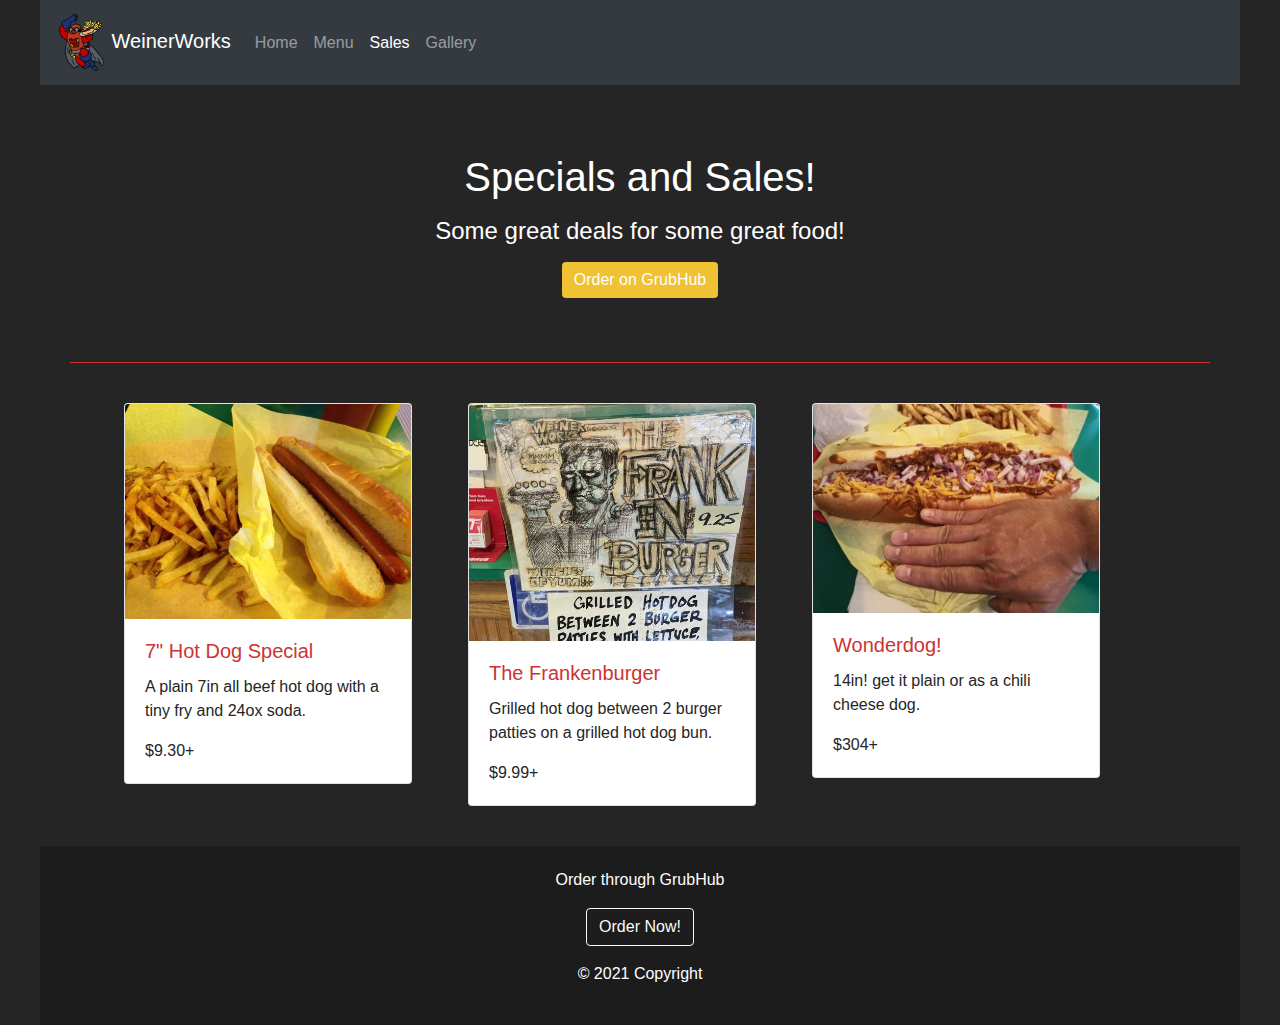
<file: sales.html>
<html lang="en">

<head>
  <meta charset="UTF-8">
  <meta name="viewport" content="width=device-width, initial-scale=1.0">
  <title>Weiner Works</title>
  <link rel="stylesheet" href="css/styles.css">
  <link rel='icon' href='img/ww-mascot.png' type='image/x-icon' sizes="16x16" />
</head>

<body>
  <!--HEADER -->
  <header>
    <!-- Navbar -->
    <nav class="navbar navbar-expand-lg navbar-dark bg-dark">
      <a class="navbar-brand" href="index.html">
        <img src="img/ww-mascot.png" class="nav-logo"  alt="weiner works logo" title="weiner works wonder weiner">
        WeinerWorks
      </a>
      <button class="navbar-toggler" type="button" data-toggle="collapse" data-target="#navbarSupportedContent" aria-controls="navbarSupportedContent" aria-expanded="false" aria-label="Toggle navigation">
        <span class="navbar-toggler-icon"></span>
      </button>
      <div class="collapse navbar-collapse" id="navbarSupportedContent">
        <div class="navbar-nav">
          <a class="nav-item nav-link" href="index.html">Home <span class="sr-only">(current)</span></a>
          <a class="nav-item nav-link" href="menu.html">Menu</a>
          <a class="nav-item nav-link active" href="sales.html">Sales</a>
          <a class="nav-item nav-link" href="gallery.html">Gallery</a>
        </div>
      </div>
    </nav>
  </header>
  <!--MAIN -->
  <main>
    <!-- Page Header -->
    <div class="p-5 text-center header-banner">
      <h1 class="mb-3">Specials and Sales!</h1>
      <h4 class="mb-3">Some great deals for some great food!</h4>
      <a class="btn btn-primary" href="https://www.grubhub.com/restaurant/wiener-works-5207-madison-ave-ste-c-sacramento/383533" target="_blank" role="button" data-toggle="tooltip" data-placement="bottom" title="Open GrubHub in New Tab">Order on
        GrubHub</a>
    </div class="p-5 text-center">

    <hr>
    </hr>
    <!-- location and hours section -->
    <section class="sale-cards">

      <div class="container">
        <div class="row">
          <div class="col-lg">
            <div class="card" style="width: 18rem;">
              <img class="card-img-top" src="img/hotdog-sale.jpg">
              <div class="card-body">
                <h5 class="card-title">7" Hot Dog Special</h5>
                <p class="card-text">A plain 7in all beef hot dog with a tiny fry and 24ox soda.</p>
                <p class="card-text">$9.30+</p>
              </div>
            </div>
          </div>
          <div class="col-lg">
            <div class="card" style="width: 18rem;">
              <img class="card-img-top" src="img/frankenburger.jpg">
              <div class="card-body">
                <h5 class="card-title">The Frankenburger</h5>
                <p class="card-text">Grilled hot dog between 2 burger patties on a grilled hot dog bun.</p>
                <p class="card-text">$9.99+</p>
              </div>
            </div>
          </div>
          <div class="col-lg">
            <div class="card" style="width: 18rem;">
              <img class="card-img-top" src="img/wonderdog.jpg">
              <div class="card-body">
                <h5 class="card-title">Wonderdog!</h5>
                <p class="card-text">14in! get it plain or as a chili cheese dog.</p>
                <p class="card-text">$304+</p>
              </div>
            </div>
          </div>
        </div>
      </div>


      <div>



      </div>
    </section>



  </main>

  <!--FOOTER -->
  <footer>

    <div class="container">

      <section class="footer-links">
        <p class="d-flex justify-content-center align-items-center">
          <span class="me-3">Order through GrubHub</span>
        </p>
        <p class="d-flex justify-content-center align-items-center">
          <button type="button" class="btn btn-outline-light btn-rounded footer-btn">
            Order Now!
          </button>
        </p>
        <p class="d-flex justify-content-center align-items-center">
          © 2021 Copyright
        </p>
      </section>

    </div>

  </footer>

  <!-- SCRIPTS for added JS files -->
  <script src="/js/jquery.min.js"></script>
  <script src="/js/popper.min.js"></script>
  <script src="/js/bootstrap.min.js"></script>

</body>

</html>
</file>
